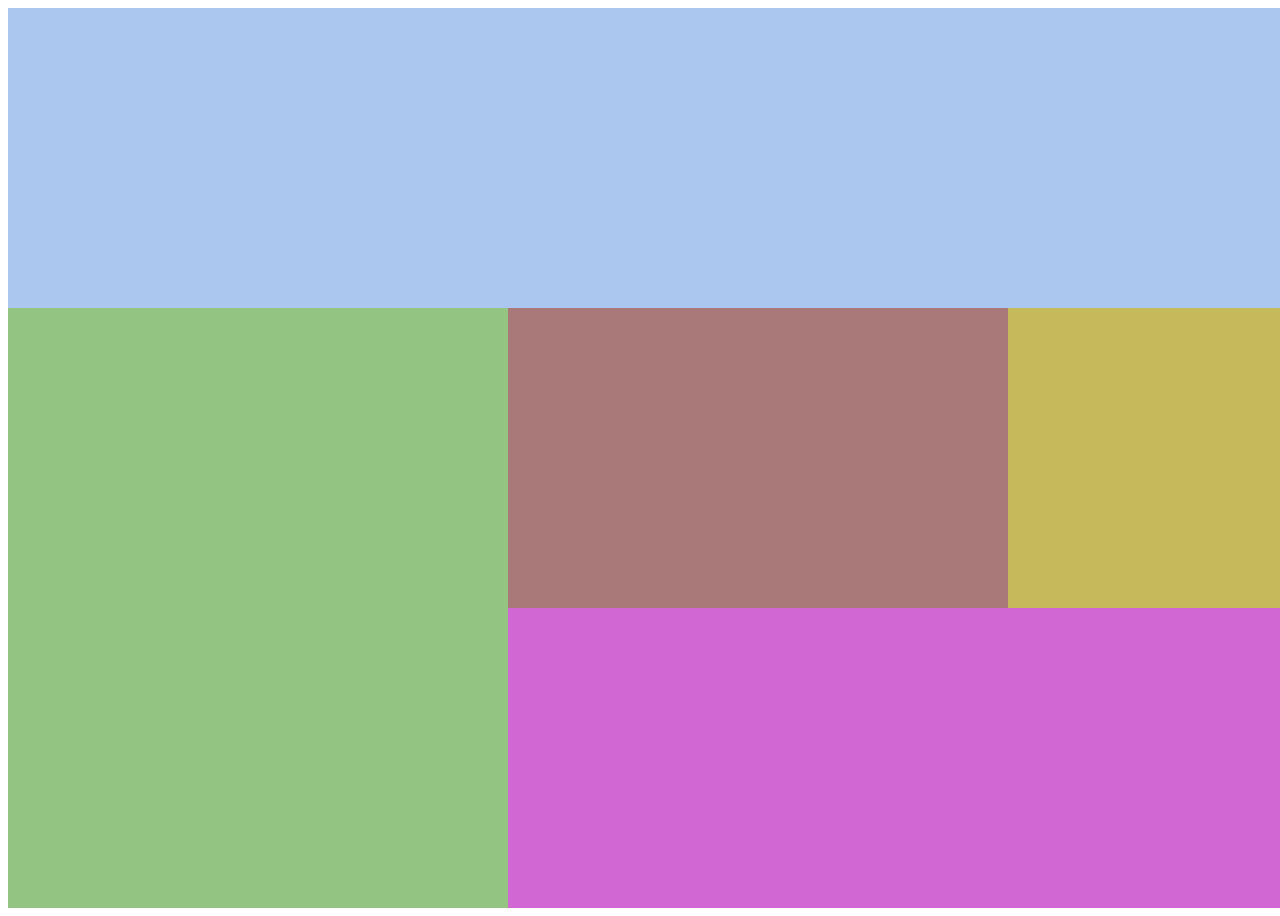
<file: question-1/index.html>
<!DOCTYPE html>
<html lang="en">
  <head>
    <meta charset="UTF-8" />
    <meta http-equiv="X-UA-Compatible" content="IE=edge" />
    <meta name="viewport" content="width=device-width, initial-scale=1.0" />
    <title>Document</title>
    <link rel="stylesheet" href="styles.css" />
  </head>
  <body>
    <div class="container">
      <div class="box1 box"></div>
      <div class="box3 box"></div>
      <div class="box2 box"></div>
      
      <div class="box4 box"></div>
      <div class="box5 box"></div>
    </div>
  </body>
</html>
</file>
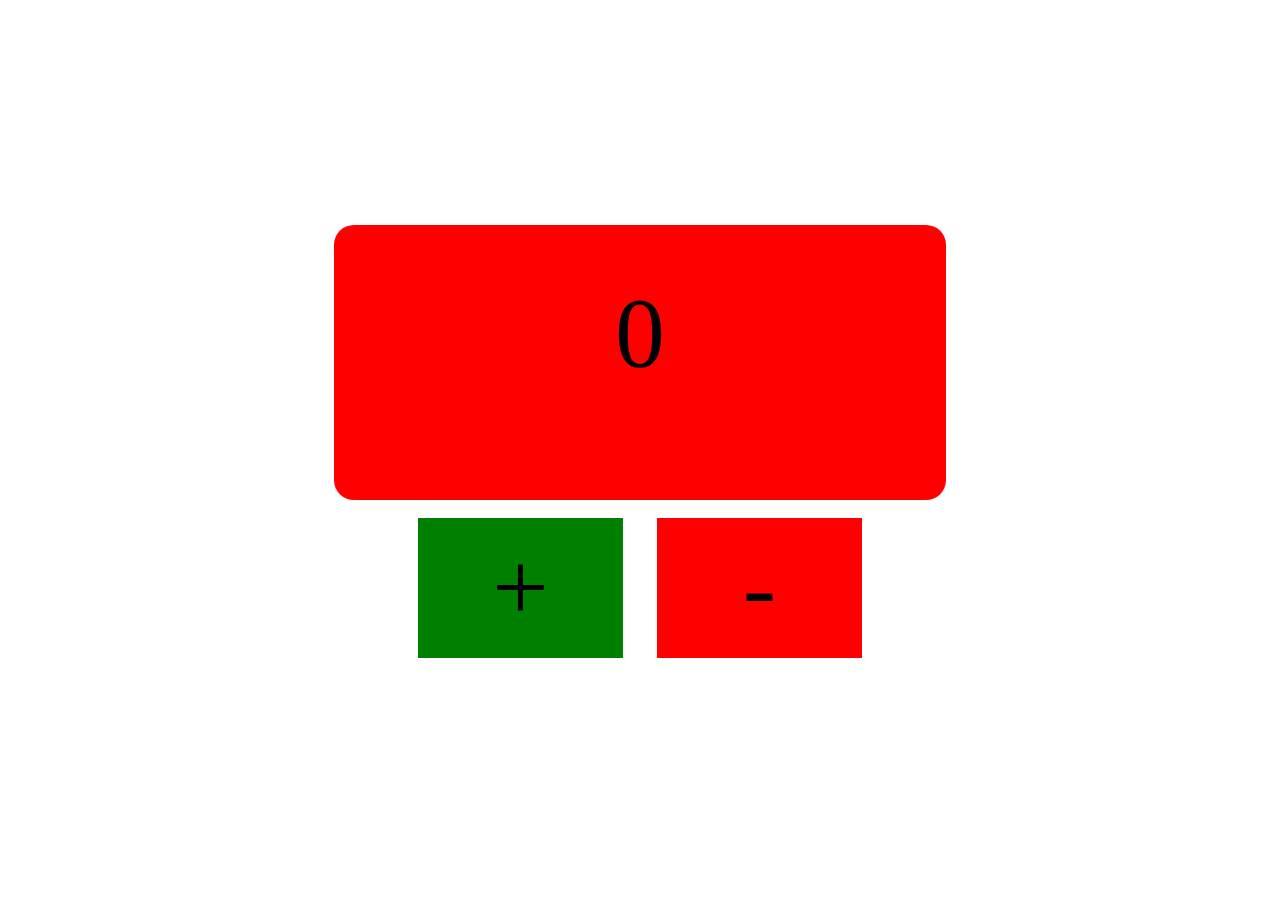
<file: question-2/index.html>
<!DOCTYPE html>
<html lang="en">
<head>
    <meta charset="UTF-8">
    <meta http-equiv="X-UA-Compatible" content="IE=edge">
    <meta name="viewport" content="width=device-width, initial-scale=1.0">
    <title>Document</title>
    <link rel="stylesheet" href="styles.css" >
</head>
<body>
    <div class="outer">
        <div class="count">0</div>
        <div class="counter">
            <div class="add">+</div>
            <div class="sub">-</div>
        </div>
    </div>

    <script src="index.js"></script>
</body>
</html>
</file>
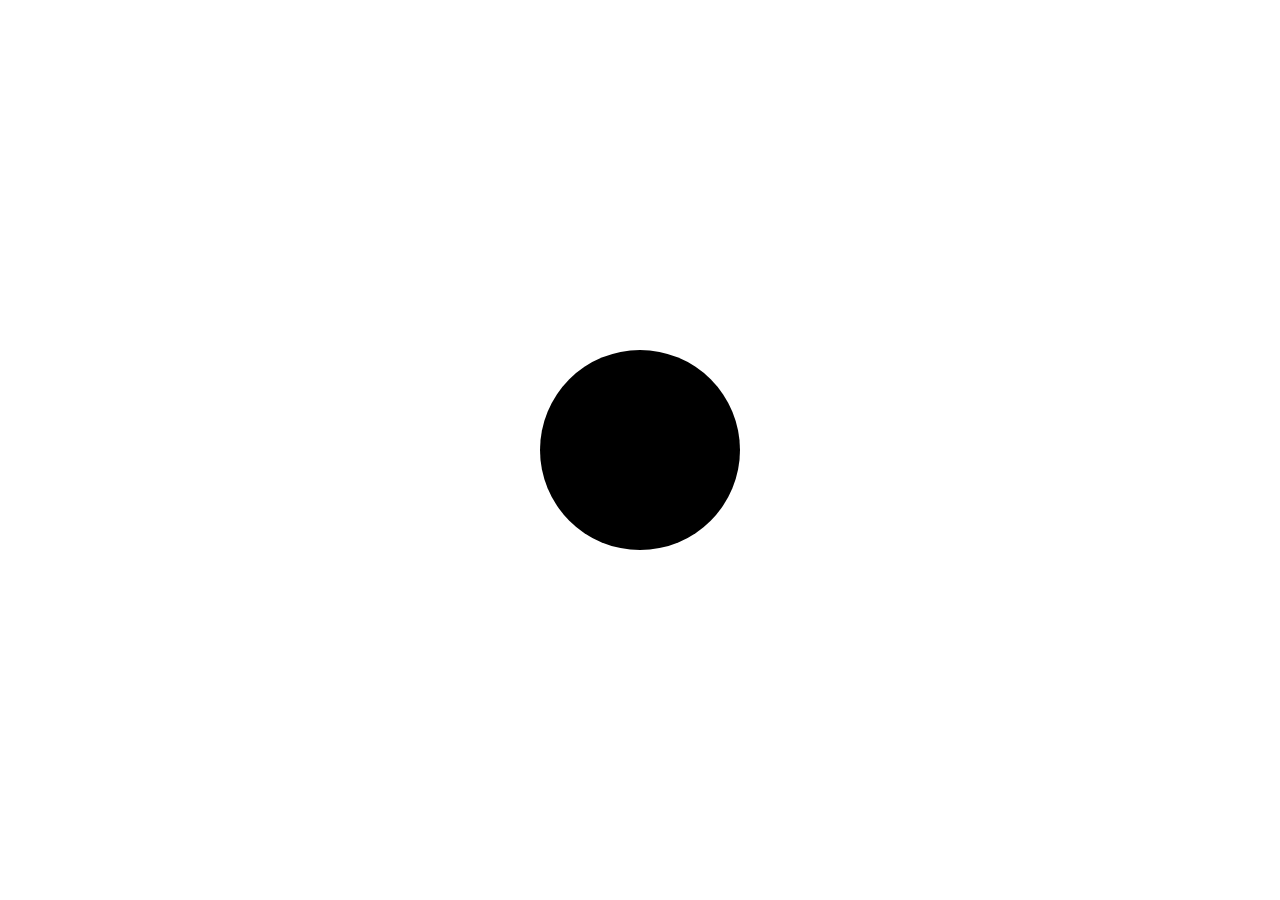
<file: question-3/index.html>
<!DOCTYPE html>
<html lang="en">
  <head>
    <meta charset="UTF-8" />
    <meta http-equiv="X-UA-Compatible" content="IE=edge" />
    <meta name="viewport" content="width=device-width, initial-scale=1.0" />
    <title>Document</title>
    <link rel="stylesheet" href="styles.css" />
    <script type="text/javascript" src="index.js"></script>

  </head>
  <body>
    <section class="container">
      <div class="ball"></div>
    </section>

    <script src="index.js" type="module"></script>
  </body>
</html>
</file>
<file: question-1/styles.css>
.container{
    display: grid;
   
    grid-template-areas: 'box1 box1 box1 box1 box1'
                         'box3 box2 box2 box4 box4'
                         'box3 box2 box2 box4 box4'
                         'box3 box5 box5 box5 box5' 

    ;

    
}

.box
{
    height: 300px;
    width: 500px;

}

.box1{
    background-color: #ABC7F0;
    grid-area: box1;
    width: 100%;
}

.box2{
    background-color: #A97878;
    grid-area: box2;

    
}

.box3
{
    background-color: #93C482;
    height: 100%;
    grid-area: box3;
    

}

.box4{
    background-color: #C4B95B;
    grid-area: box4;

}

.box5{
    background-color: #D067D2;
    grid-area: box5;
    width: 100%;
}
</file>
<file: question-2/styles.css>
body{
    margin: 0;
    padding: 0;
    box-sizing: border-box;
    width: 100vw;
    height: 100vh;
    display: flex;
    flex-direction: column;
    justify-content: center;
    align-items: center;
}

.outer{
    font-size: 100px;
    width: 50%;
    height: 50%;
    display: flex;
    flex-direction: column;
    justify-content: center;
    align-items: center;
}

.count{
    width: 80%;
    height: 50%;
    border-radius: 20px;
    text-align: center;
    padding: 50px;
    background-color: red;
}

.counter{
    width: 80%;
    height: 50%;
    display: flex;
    flex-direction: row;
    justify-content: space-evenly;
    align-items: center;
}

.add, .sub{
    width: 40%;
    height: 80%;
    display: flex;
    justify-content: center;
    align-items: center;
}

.add{
    background-color: green;
}

.sub{
    background-color: red;
}
</file>
<file: question-3/styles.css>
body
{
    margin: 0;
    padding: 0;
    overflow: hidden;
}
.container{
    display: flex;
    align-items: center;
    justify-content: center;
    height: 100vh;
    width: 100vw;
}
.ball{
    height: 200px;
    width: 200px;
    border-radius: 100%;
    background-color: black;
}
</file>
